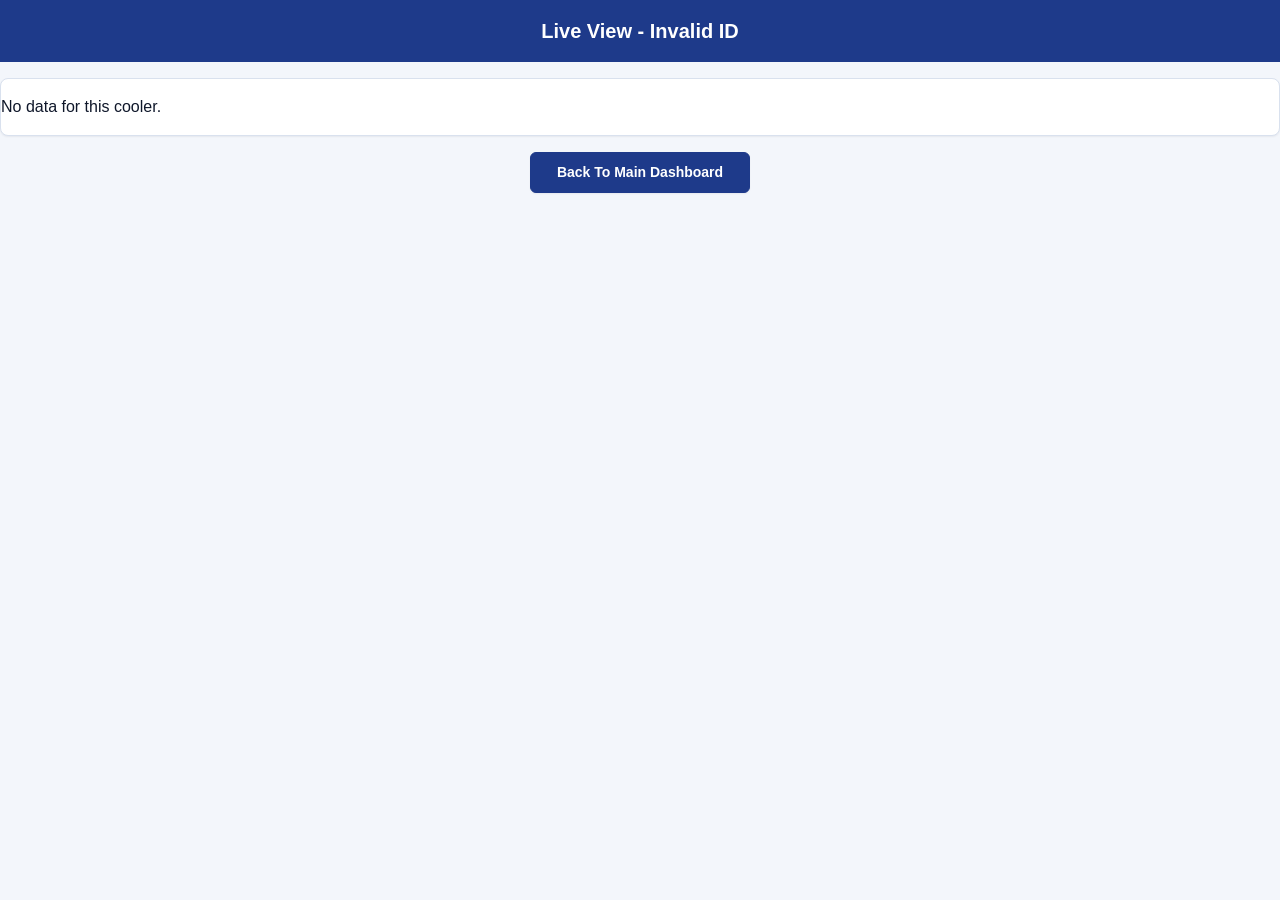
<file: index.html>
<!DOCTYPE html>
<html lang="en">
<head>
    <meta charset="UTF-8">
    <title>Pani Pahra: Live</title>
    <link rel="stylesheet" href="style.css">
</head>
<body>
    <div class="header" id="title">
        Live View
    </div>
    <div class="container" id="container">
        <!-- Content injected by JavaScript -->
    </div>
    <a href="maindashboard.html" class="show-live-btn" style="max-width:220px;margin:10px auto;display:block;text-align:center;">
        Back To Main Dashboard
    </a>
    <script src="main.js"></script>
    <script>      
        // Run after HTML is loaded
        window.onload = showCooler;
    </script>
</body>
</html>
</file>
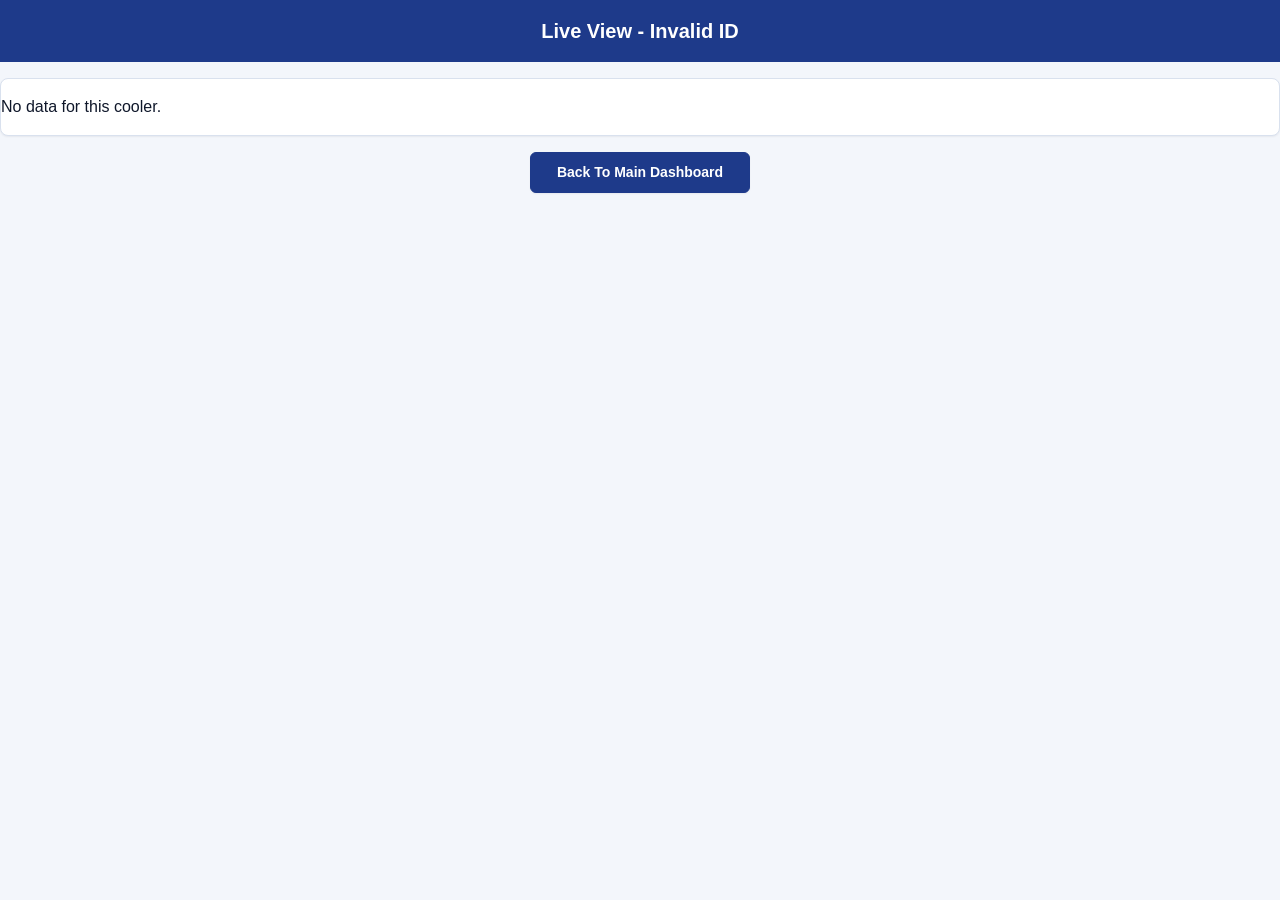
<file: live.html>
<!DOCTYPE html>
<html lang="en">
<head>
    <meta charset="UTF-8">
    <title>Jal Trinetra: Live</title>
    <link rel="stylesheet" href="style.css">
</head>
<body>
    <div class="header" id="title">
        Live View
    </div>
    <div class="container" id="container">
        <!-- Content injected by JavaScript -->
    </div>
    <a href="maindashboard.html" class="show-live-btn" style="max-width:220px;margin:10px auto;display:block;text-align:center;">
        Back To Main Dashboard
    </a>
    <script src="main.js"></script>
    <script>      
        // Run after HTML is loaded
        window.onload = showCooler;
    </script>
</body>
</html>
</file>
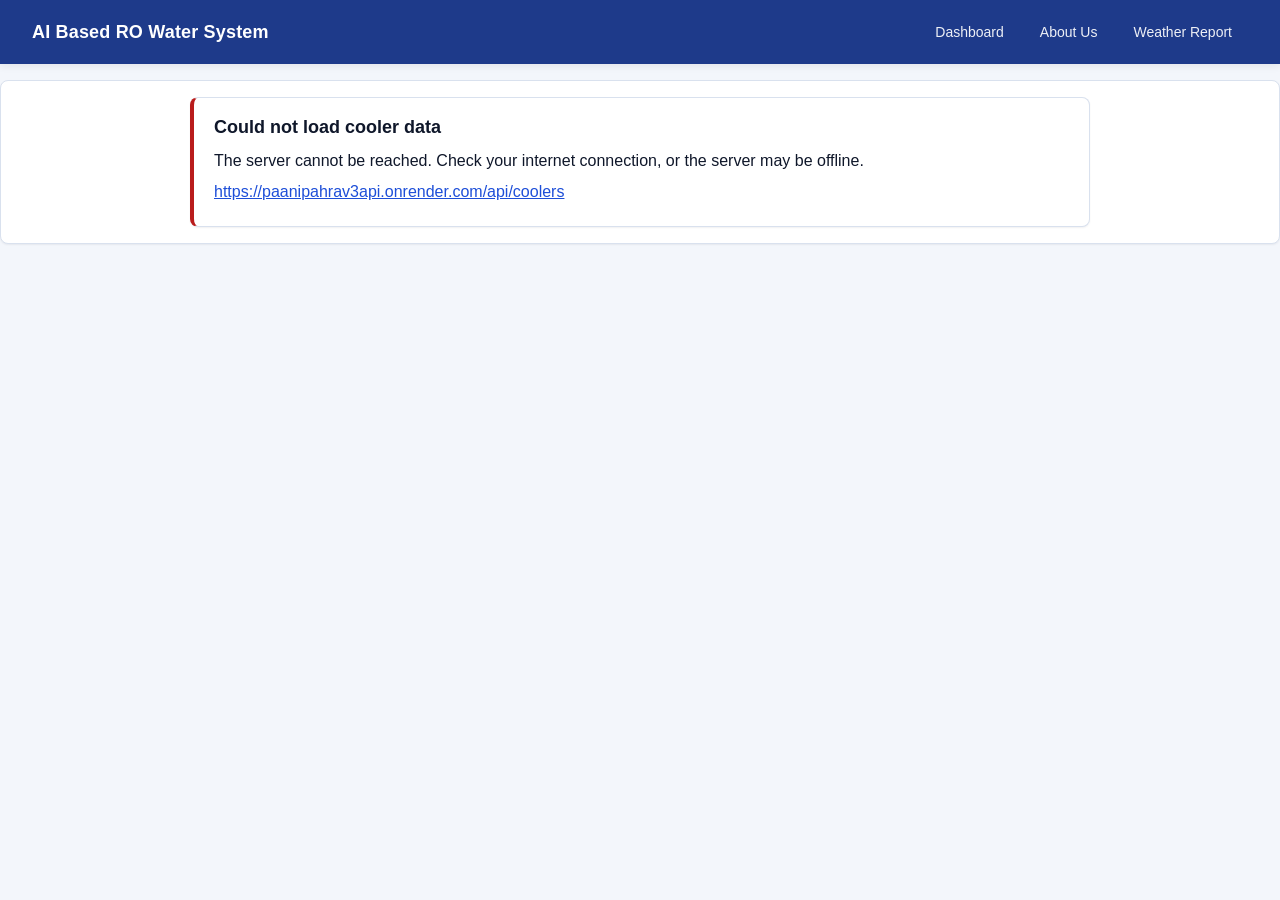
<file: maindashboard.html>
<!DOCTYPE html>
<html lang="en">
<head>
    <meta charset="UTF-8">
    <title>RO Dashboard - Main</title>
    <link rel="stylesheet" href="style.css">
</head>
<body>
<header class="top-bar">
    <div class="site-title">AI Based RO Water System</div>
    <nav class="menu">
        <a href="maindashboard.html">Dashboard</a>
        <a href="aboutus.html">About Us</a>
        <a href="weatherreport.html">Weather Report</a>
    </nav>
</header>

<div class="container" id="container">
    <div class="header" id="title">
        AI Based RO Water System with Auto Adjustable Temp, Child Safe Environment &amp; Central Water Requirements Prediction
    </div>
</div>

<script src="main.js"></script>
<script>
    // Draw the dashboard when the page has loaded
    window.onload = showDashboard;
</script>
</body>
</html>
</file>
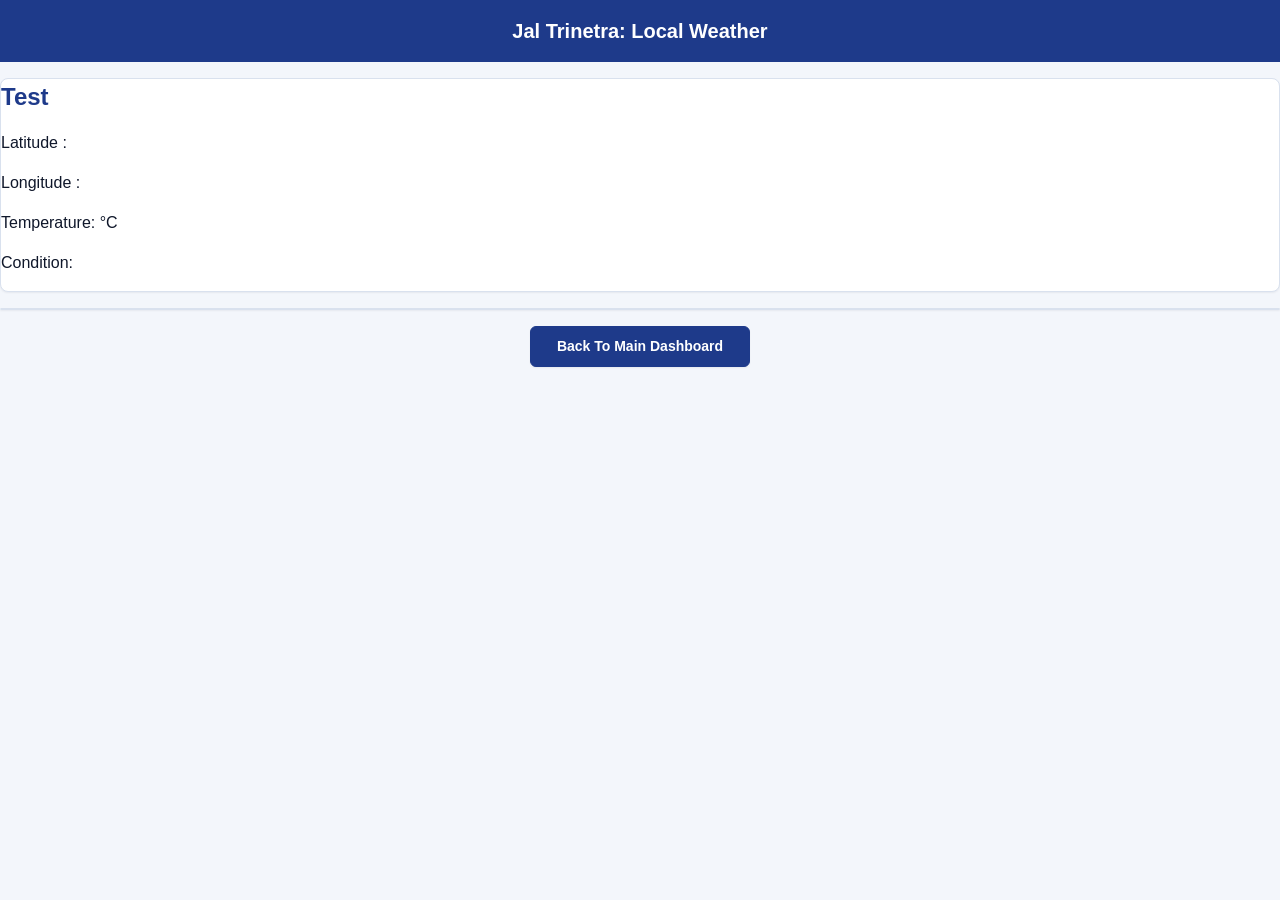
<file: weatherreport.html>
<!DOCTYPE html>
<html lang="en">
<head>
    <meta charset="UTF-8">
    <title>Jal Trinetra: Local Weather</title>
    <link rel="stylesheet" href="style.css">
</head>
<body>
    <div class="header"    id="title">
        Jal Trinetra: Local Weather
    </div>

    <div class="container" id="container">
        <!-- Content injected by JavaScript -->
         <div>
            <h2 id="cityName"> Test     </h2>
            <p> Latitude :   <span id="cityLat">     </span>   </p>
            <p> Longitude :  <span id="cityLong">    </span>   </p>
            <p> Temperature: <span id="temp">        </span> °C</p>
            <p> Condition:   <span id="desc">        </span>   </p>
        </div>
    </div>

    <div class="forecast" id ="forecast">
        <!-- Content injected by JavaScript --> 
    </div>

    <a href="maindashboard.html" class="show-live-btn" style="max-width:220px;margin:10px auto;display:block;text-align:center;">
        Back To Main Dashboard
    </a>
    <script src="main.js"></script>
    <script src="weather.js"></script>
    <!-- <script>      
        // Run after HTML is loaded
        window.onload = function () 
                        {
                            loadWeather();
                            loadNext3Days();
                        };

    </script> -->
    <script>
     window.addEventListener('load', () => {
        loadWeather();
        loadNext3Days();
      });
</script>
</body>
</html>
</file>
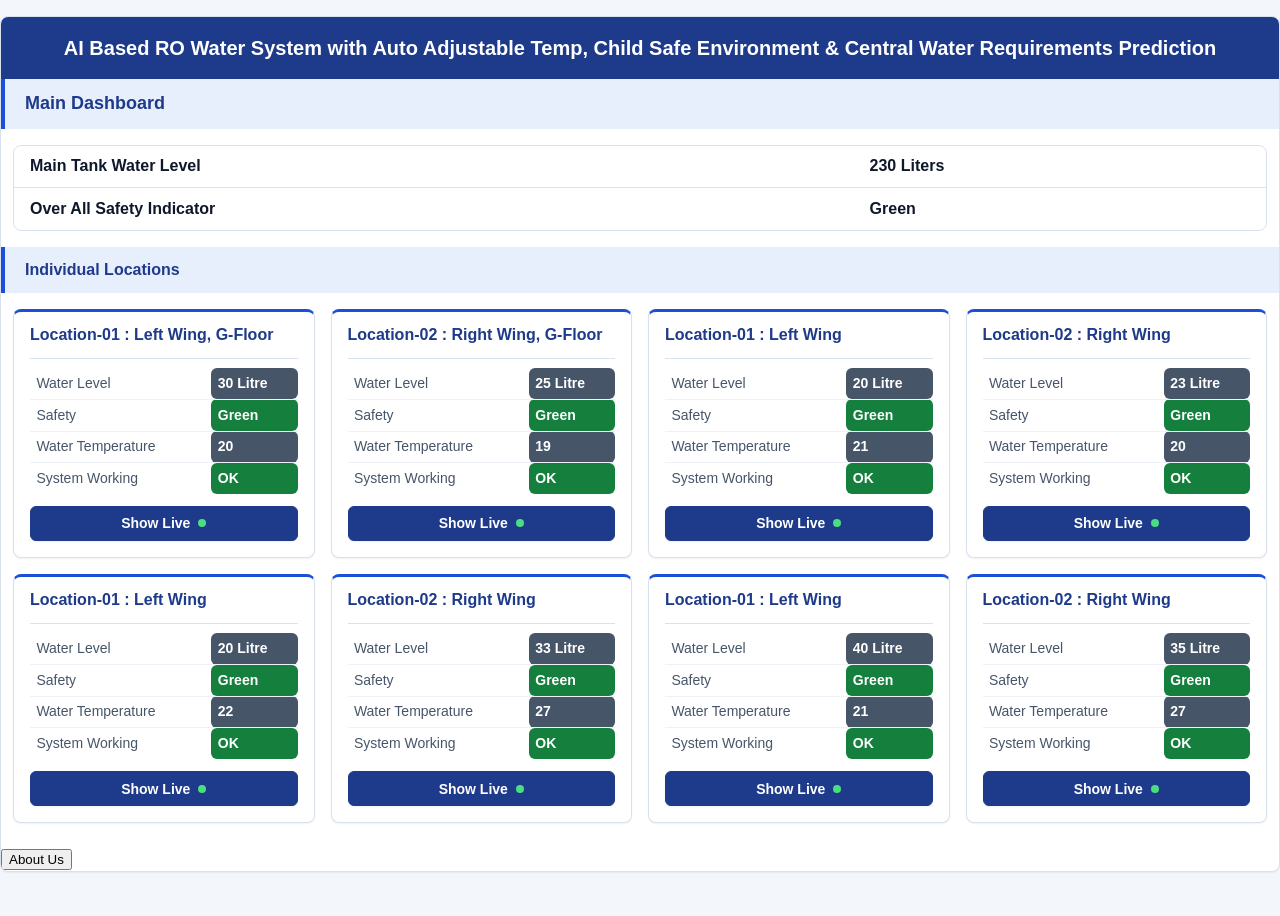
<file: Website.html>
<!DOCTYPE html>
<html lang="en">
<head>
    <meta charset="UTF-8">
    <title>AI Based RO Water System Dashboard</title>
    <link rel="stylesheet" href="style.css">
</head>
<body>
    <div class="container" id="container">
        <!-- Content injected by JavaScript -->
    </div>
    <script>
        var emailContact = "your@email.com"; // Set your actual email address here

        // Data for all coolers
        var coolerInfo = {
            location01A: { video: "https://www.youtube.com/embed/tgbNymZ7vqY", title: "Location-01 : Left Wing, G-Floor", waterLevel: "30 Litre", safety: "Green", waterTemp: "20", systemWorking: "OK" },
            location02A: { video: "https://www.youtube.com/embed/5qap5aO4i9A", title: "Location-02 : Right Wing, G-Floor", waterLevel: "25 Litre", safety: "Green", waterTemp: "19", systemWorking: "OK" },
            location01B: { video: "https://www.youtube.com/embed/tgbNymZ7vqY", title: "Location-01 : Left Wing", waterLevel: "20 Litre", safety: "Green", waterTemp: "21", systemWorking: "OK" },
            location02B: { video: "https://www.youtube.com/embed/5qap5aO4i9A", title: "Location-02 : Right Wing", waterLevel: "23 Litre", safety: "Green", waterTemp: "20", systemWorking: "OK" },
            location01C: { video: "https://www.youtube.com/embed/tgbNymZ7vqY", title: "Location-01 : Left Wing", waterLevel: "20 Litre", safety: "Green", waterTemp: "22", systemWorking: "OK" },
            location02C: { video: "https://www.youtube.com/embed/5qap5aO4i9A", title: "Location-02 : Right Wing", waterLevel: "33 Litre", safety: "Green", waterTemp: "27", systemWorking: "OK" },
            location01D: { video: "https://www.youtube.com/embed/tgbNymZ7vqY", title: "Location-01 : Left Wing", waterLevel: "40 Litre", safety: "Green", waterTemp: "21", systemWorking: "OK" },
            location02D: { video: "https://www.youtube.com/embed/5qap5aO4i9A", title: "Location-02 : Right Wing", waterLevel: "35 Litre", safety: "Green", waterTemp: "27", systemWorking: "OK" }
        };

        // Dashboard HTML
        function showDashboard() {
            document.getElementById("container").innerHTML = `
                <div class="header">
                    AI Based RO Water System with Auto Adjustable Temp, Child Safe Environment &amp; Central Water Requirements Prediction
                </div>
                <div class="main-title">Main Dashboard</div>
                <div class="dashboard-section">
                    <table class="dashboard-table">
                        <tr>
                            <td>Main Tank Water Level</td>
                            <td class="water-level">230 Liters</td>
                        </tr>
                        <tr>
                            <td>Over All Safety Indicator</td>
                            <td class="indicator">Green</td>
                        </tr>
                    </table>
                </div>
                <div class="sub-title">Individual Locations</div>
                <div class="locations-section">
                    <div class="locations-grid">
                        ${[
                            ["location01A", "location02A"],
                            ["location01B", "location02B"],
                            ["location01C", "location02C"],
                            ["location01D", "location02D"]
                        ].map(pair => `
                            ${pair.map(id => {
                                let info = coolerInfo[id];
                                return `
                                <div class="location-card">
                                    <div class="location-title">${info.title}</div>
                                    <table class="location-status-table">
                                        <tr><td>Water Level</td><td class="data-cell">${info.waterLevel}</td></tr>
                                        <tr><td>Safety</td><td class="data-cell green">${info.safety}</td></tr>
                                        <tr><td>Water Temperature</td><td class="data-cell">${info.waterTemp}</td></tr>
                                        <tr><td>System Working</td><td class="data-cell ok">${info.systemWorking}</td></tr>
                                    </table>
                                    <button class="show-live-btn" onclick="showCooler('${id}')">Show Live</button>
                                </div>
                                `
                            }).join('')}
                        `).join('')}
                    </div>
                </div>
                <button onclick="showAboutUs()" class="about-btn">About Us</button>
            `;
        }

        // Live view for a single cooler
        function showCooler(id) {
            let info = coolerInfo[id];
            document.getElementById("container").innerHTML = `
                <div class="header">
                    AI Based RO Water System with Auto Adjustable Temp, Child Safe Environment &amp; Central Water Requirements Prediction
                </div>
                <div class="main-title">${info.title} - Live View</div>
                <div class="live-video-container">
                    <iframe width="480" height="270" src="${info.video}" frameborder="0" allow="autoplay; encrypted-media" allowfullscreen></iframe>
                </div>
                <div class="cooler-details">
                    <table class="location-status-table">
                        <tr><td>Water Level</td><td class="data-cell">${info.waterLevel}</td></tr>
                        <tr><td>Safety</td><td class="data-cell green">${info.safety}</td></tr>
                        <tr><td>Water Temperature</td><td class="data-cell">${info.waterTemp}</td></tr>
                        <tr><td>System Working</td><td class="data-cell ok">${info.systemWorking}</td></tr>
                    </table>
                </div>
                <button onclick="showDashboard()" class="show-live-btn" style="max-width:220px;margin:0 auto;">Back to Dashboard</button>
            `;
        }

        // About Us page
        function showAboutUs() {
            document.getElementById("container").innerHTML = `
                <div class="header">
                    About Us
                </div>
                <div class="main-title">AI Based RO Water System</div>
                <div class="about-section">
                    <p>
                        This project provides a central dashboard for monitoring RO water systems.<br>
                        Features include live cooler data, safety and temperature monitoring, and easy access for school environments.
                    </p>
                    <p>
                        <strong>Contact:</strong><br>
                        Email: <a href="mailto:${emailContact}" style="color:#e28535;">${emailContact}</a><br>
                        Mobile: <a href="tel:7050396586" style="color:#e28535;">7050396586</a>
                    </p>
                </div>
                <button onclick="showDashboard()" class="show-live-btn" style="max-width:220px;margin:0 auto;">Back to Dashboard</button>
            `;
        }

        showDashboard();
    </script>
</body>
</html>
</file>
<file: style.css>
/* Jal Trinetra – AI Based RO Water System
   Formal blue theme. Class names are unchanged, so main.js and all pages work as before. */

:root {
    /* Brand blues */
    --primary: #1e3a8a;          /* navy: top bar, headers */
    --primary-dark: #172e6e;     /* hover / pressed */
    --primary-mid: #1d4ed8;      /* links, accents */
    --primary-soft: #e8effc;     /* section title background */
    --primary-line: #c7d6f2;     /* blue-tinted borders */

    /* Status colors (kept distinct from the brand blue) */
    --water-level-safe: #15803d;
    --water-level-warning: #b45309;
    --water-level-danger: #b91c1c;
    --temp-optimal: #1d4ed8;
    --temp-warm: #b45309;
    --temp-hot: #b91c1c;
    --temp-cold: #0e7490;

    /* Neutrals */
    --bg: #f3f6fb;
    --surface: #ffffff;
    --border: #d9e1ee;
    --text-primary: #0f172a;
    --text-secondary: #475569;

    --shadow-sm: 0 1px 2px rgba(15, 23, 42, 0.06);
    --shadow-md: 0 2px 8px rgba(15, 23, 42, 0.08);

    --font-family: 'Inter', 'Segoe UI', -apple-system, BlinkMacSystemFont, Roboto, 'Helvetica Neue', Arial, sans-serif;
    --font-size-xs: 0.75rem;
    --font-size-sm: 0.875rem;
    --font-size-base: 1rem;
    --font-size-lg: 1.125rem;
    --font-size-xl: 1.25rem;
    --font-size-2xl: 1.5rem;
    --radius: 8px;
    --radius-sm: 6px;
    --transition: background-color 0.15s ease, border-color 0.15s ease, box-shadow 0.15s ease, color 0.15s ease;
}

* { box-sizing: border-box; }

body {
    font-family: var(--font-family);
    background: var(--bg);
    color: var(--text-primary);
    margin: 0;
    min-height: 100vh;
    line-height: 1.5;
    -webkit-font-smoothing: antialiased;
}

a:focus-visible,
button:focus-visible {
    outline: 3px solid #93c5fd;
    outline-offset: 2px;
}

/* ---------- Top navigation ---------- */
.top-bar {
    background: var(--primary);
    color: #fff;
    display: flex;
    justify-content: space-between;
    align-items: center;
    padding: 0.85rem 2rem;
    box-shadow: var(--shadow-md);
    position: sticky;
    top: 0;
    z-index: 1000;
}

.site-title {
    font-weight: 700;
    font-size: var(--font-size-lg);
    letter-spacing: 0.01em;
    color: #fff;
}

.menu {
    display: flex;
    align-items: center;
    gap: 0.25rem;
}

.menu a {
    color: rgba(255, 255, 255, 0.92);
    text-decoration: none;
    padding: 0.5rem 1rem;
    border-radius: var(--radius-sm);
    font-weight: 500;
    font-size: var(--font-size-sm);
    transition: var(--transition);
}

.menu a:hover {
    background: rgba(255, 255, 255, 0.14);
    color: #fff;
}

/* ---------- Containers ---------- */
.container, .forecast {
    max-width: 1280px;
    margin: 1rem auto;
    background: var(--surface);
    border: 1px solid var(--border);
    border-radius: var(--radius);
    box-shadow: var(--shadow-sm);
    overflow: hidden;
}

/* ---------- Page header ---------- */
.header {
    background: var(--primary);
    color: #fff;
    text-align: center;
    font-size: var(--font-size-xl);
    font-weight: 600;
    line-height: 1.35;
    padding: 1.1rem 1.5rem;
}

/* Header colour states (used when a header reflects live data) */
.header.water-level-safe    { background: var(--water-level-safe); }
.header.water-level-warning { background: var(--water-level-warning); }
.header.water-level-danger  { background: var(--water-level-danger); }
.header.temp-optimal { background: var(--temp-optimal); }
.header.temp-warm    { background: var(--temp-warm); }
.header.temp-hot     { background: var(--temp-hot); }
.header.temp-cold    { background: var(--temp-cold); }

/* ---------- Section titles ---------- */
.main-title, .sub-title {
    background: var(--primary-soft);
    color: var(--primary);
    border-left: 4px solid var(--primary-mid);
    font-weight: 700;
    font-size: var(--font-size-lg);
    text-align: left;
    margin: 0 0 1rem 0;
    padding: 0.7rem 1.25rem;
}

.sub-title {
    font-size: var(--font-size-base);
    margin-top: 0.5rem;
}

/* ---------- Main dashboard table ---------- */
.dashboard-table {
    width: calc(100% - 1.5rem);
    margin: 0 auto 1rem;
    border-collapse: separate;
    border-spacing: 0;
    border: 1px solid var(--border);
    border-radius: var(--radius);
    overflow: hidden;
    background: var(--surface);
}

.dashboard-table thead th {
    background: var(--primary);
    color: #fff;
    padding: 0.75rem 1rem;
    font-weight: 600;
    text-align: left;
    font-size: var(--font-size-base);
}

.dashboard-table td {
    border-bottom: 1px solid var(--border);
    padding: 0.55rem 1rem;
    font-weight: 600;
    color: var(--text-primary);
}

.dashboard-table tbody tr:last-child td { border-bottom: none; }
.dashboard-table tbody tr:hover { background: #f8fafd; }

.dashboard-oneline td { white-space: nowrap; }

/* Value cells on the main tank row */
.water-level, .consumption {
    color: var(--primary);
    font-weight: 700;
}

.indicator {
    font-weight: 700;
}

/* ---------- Status cells ---------- */
.data-cell, .green, .ok {
    font-weight: 600;
    border-radius: var(--radius-sm);
    padding: 0.25rem 0.6rem;
    box-shadow: none;
}

/* Fallbacks – main.js sets the live colour inline and overrides these */
.data-cell { background: #475569; color: #fff; }
.green     { background: var(--water-level-safe); color: #fff; }
.ok        { background: var(--water-level-safe); color: #fff; }

.water-level-safe,    .indicator.safe    { background: var(--water-level-safe);    color: #fff; }
.water-level-warning, .indicator.warning { background: var(--water-level-warning); color: #fff; }
.water-level-danger,  .indicator.danger  { background: var(--water-level-danger);  color: #fff; }

.temp-optimal { background: var(--temp-optimal); color: #fff; }
.temp-warm    { background: var(--temp-warm);    color: #fff; }
.temp-hot     { background: var(--temp-hot);     color: #fff; }
.temp-cold    { background: var(--temp-cold);    color: #fff; }

/* ---------- Location cards ---------- */
.locations-grid {
    display: grid;
    grid-template-columns: repeat(auto-fit, minmax(255px, 1fr));
    gap: 1rem;
    width: 100%;
    margin: 0 auto 1.5rem;
    padding: 0 0.75rem;
}

.location-card {
    background: var(--surface);
    border: 1px solid var(--border);
    border-top: 3px solid var(--primary-mid);
    border-radius: var(--radius);
    padding: 0 1rem 1rem;
    box-shadow: var(--shadow-sm);
    transition: var(--transition);
    overflow: hidden;
}

.location-card:hover {
    border-color: var(--primary-line);
    border-top-color: var(--primary-mid);
    box-shadow: var(--shadow-md);
}

.location-title {
    text-align: left;
    color: var(--primary);
    font-weight: 700;
    font-size: var(--font-size-base);
    line-height: 1.35;
    padding: 0.75rem 0;
    margin: 0 0 0.6rem 0;
    border-bottom: 1px solid var(--border);
}

.location-status-table {
    width: 100%;
    border-collapse: collapse;
}

.location-status-table td {
    padding: 0.3rem 0.4rem;
    font-size: var(--font-size-sm);
    font-weight: 500;
    color: var(--text-secondary);
    border-bottom: 1px solid #eef2f8;
}

.location-status-table tr:last-child td { border-bottom: none; }

.location-status-table td.data-cell,
.location-status-table td.green,
.location-status-table td.ok {
    color: #fff;
    font-weight: 600;
}

/* ---------- Buttons ---------- */
.btn,
.show-live-btn {
    display: inline-flex;
    align-items: center;
    justify-content: center;
    gap: 0.5rem;
    margin-top: 0.75rem;
    padding: 0.55rem 1.25rem;
    background: var(--primary);
    color: #fff;
    border: 1px solid var(--primary);
    border-radius: var(--radius-sm);
    font-family: inherit;
    font-size: var(--font-size-sm);
    font-weight: 600;
    text-decoration: none;
    cursor: pointer;
    box-shadow: var(--shadow-sm);
    transition: var(--transition);
}

.location-card .show-live-btn { width: 100%; }

.btn:hover,
.show-live-btn:hover {
    background: var(--primary-dark);
    border-color: var(--primary-dark);
    box-shadow: var(--shadow-md);
}

.btn:active,
.show-live-btn:active {
    background: #122559;
}

/* Small green "live" dot on the Show Live button */
.show-live-btn::after {
    content: '';
    width: 8px;
    height: 8px;
    border-radius: 50%;
    background: #4ade80;
}

/* Back buttons that sit outside a card should not show the live dot */
.container ~ .show-live-btn::after,
.about-section ~ .show-live-btn::after {
    display: none;
}

/* ---------- Live view ---------- */
.live-video-container {
    text-align: center;
    margin: 1rem auto 0;
    padding: 1rem;
}

.live-video-container iframe {
    width: 100%;
    max-width: 800px;
    height: 420px;
    border: 1px solid var(--border);
    border-radius: var(--radius);
}

.cooler-details {
    margin: 1rem auto 1.5rem;
    max-width: 640px;
    padding: 0 1rem;
}

/* ---------- Photo / live frame ---------- */
.photo-section {
    max-width: 1280px;
    margin: 1rem auto 2rem;
    padding: 1.5rem 2rem;
    background: var(--surface);
    border: 1px solid var(--border);
    border-top: 3px solid var(--primary-mid);
    border-radius: var(--radius);
    box-shadow: var(--shadow-sm);
}

.photo-section-header {
    display: flex;
    justify-content: space-between;
    align-items: center;
    margin-bottom: 1rem;
}

.photo-section-title {
    font-weight: 700;
    font-size: var(--font-size-lg);
    color: var(--primary);
}

.photo-frame {
    position: relative;
    border-radius: var(--radius);
    overflow: hidden;
    border: 1px solid var(--border);
    background: #0f172a;
}

.photo-frame img {
    display: block;
    width: 100%;
    height: auto;
    object-fit: cover;
}

.photo-frame iframe {
    width: 100%;
    height: 420px;
    border: none;
}

.photo-live-badge {
    position: absolute;
    top: 12px;
    left: 12px;
    display: inline-flex;
    align-items: center;
    gap: 0.4rem;
    padding: 0.25rem 0.7rem;
    border-radius: 999px;
    background: rgba(15, 23, 42, 0.85);
    color: #fff;
    font-size: var(--font-size-xs);
    font-weight: 600;
}

.photo-live-badge::before {
    content: '';
    width: 8px;
    height: 8px;
    border-radius: 50%;
    background: #ef4444;
}

/* ---------- Status messages (loading / error) ---------- */
.status-box {
    max-width: 900px;
    margin: 1rem auto;
    padding: 1rem 1.25rem;
    background: var(--surface);
    border: 1px solid var(--border);
    border-left: 4px solid var(--water-level-danger);
    border-radius: var(--radius);
    box-shadow: var(--shadow-sm);
    color: var(--text-primary);
}

.status-box.loading { border-left-color: var(--primary-mid); }
.status-box h3 { margin: 0 0 0.5rem 0; font-size: var(--font-size-lg); }
.status-box p  { margin: 0.4rem 0; }
.status-box a  { color: var(--primary-mid); word-break: break-all; }

/* ---------- About page ---------- */
.about-section {
    max-width: 720px;
    margin: 1.5rem auto;
    padding: 1.5rem 2rem;
    background: #f8fafd;
    border: 1px solid var(--border);
    border-left: 4px solid var(--primary-mid);
    border-radius: var(--radius);
    color: var(--text-secondary);
    font-size: var(--font-size-base);
    line-height: 1.65;
}

.about-section a {
    color: var(--primary-mid);
    font-weight: 600;
    text-decoration: underline;
    text-underline-offset: 2px;
}

.about-section a:hover { color: var(--primary); }

/* ---------- Weather page ---------- */
#container h2 { color: var(--primary); margin: 0 0 0.5rem; }
.forecast h3  { color: var(--primary); }

/* ---------- Loading ---------- */
@keyframes pulse {
    0%, 100% { opacity: 1; }
    50% { opacity: 0.5; }
}
.loading { animation: pulse 2s ease-in-out infinite; }

/* ---------- Scrollbar ---------- */
::-webkit-scrollbar { width: 10px; height: 10px; }
::-webkit-scrollbar-track { background: #eef2f8; }
::-webkit-scrollbar-thumb { background: #9db2d9; border-radius: 6px; }
::-webkit-scrollbar-thumb:hover { background: var(--primary-mid); }

/* ---------- Responsive ---------- */
@media (max-width: 768px) {
    .top-bar {
        flex-direction: column;
        gap: 0.5rem;
        padding: 0.75rem 1rem;
    }
    .menu { flex-wrap: wrap; justify-content: center; }
    .locations-grid { grid-template-columns: 1fr; }
    .live-video-container iframe,
    .photo-frame iframe { height: 260px; }
    .photo-section { padding: 1rem; }
}

@media (max-width: 480px) {
    .container, .forecast { margin: 0.75rem; }
    .dashboard-table td { font-size: var(--font-size-sm); padding: 0.5rem 0.75rem; }
    .header { font-size: var(--font-size-base); }
}

@media (prefers-reduced-motion: reduce) {
    * { animation: none !important; transition: none !important; }
}

/* Stand-alone back buttons: centred, no live dot */
.container > .show-live-btn,
body > .show-live-btn {
    display: flex;
    width: auto;
    max-width: 220px;
    margin: 1rem auto;
}
</file>
